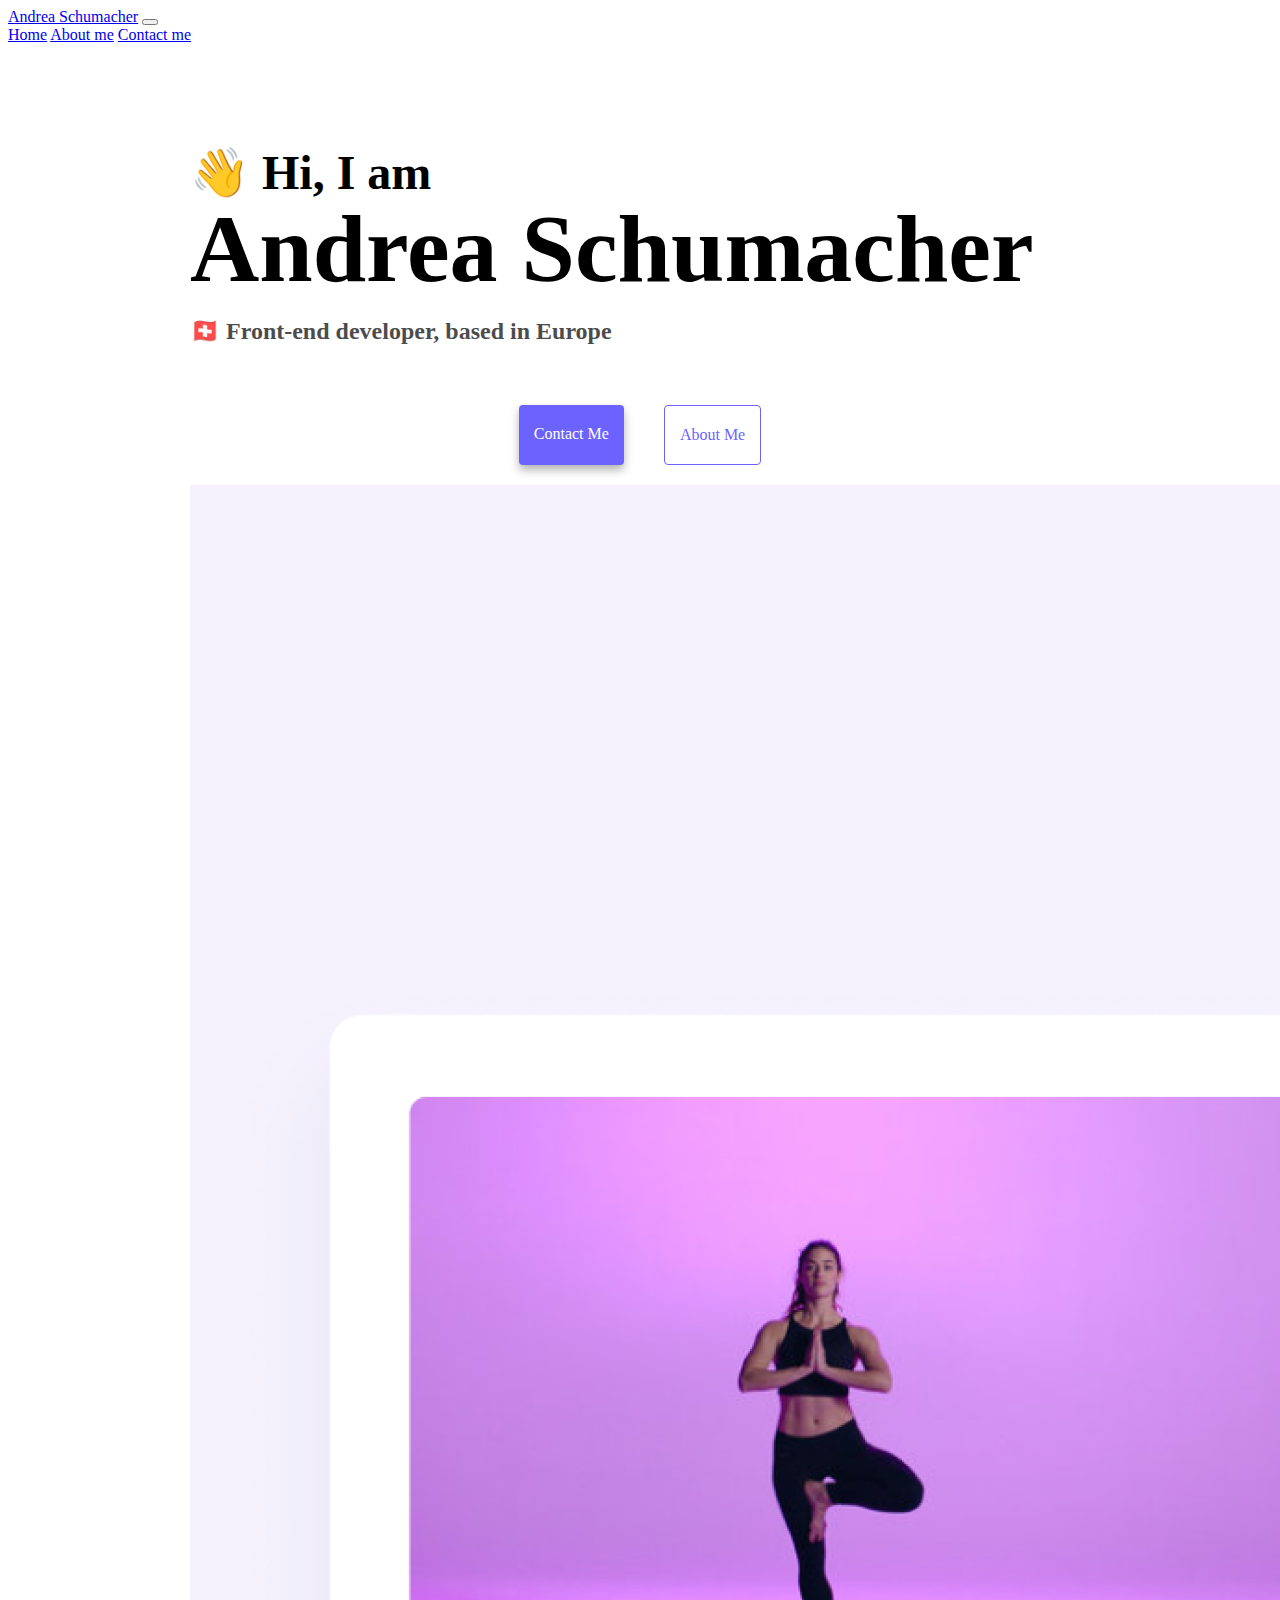
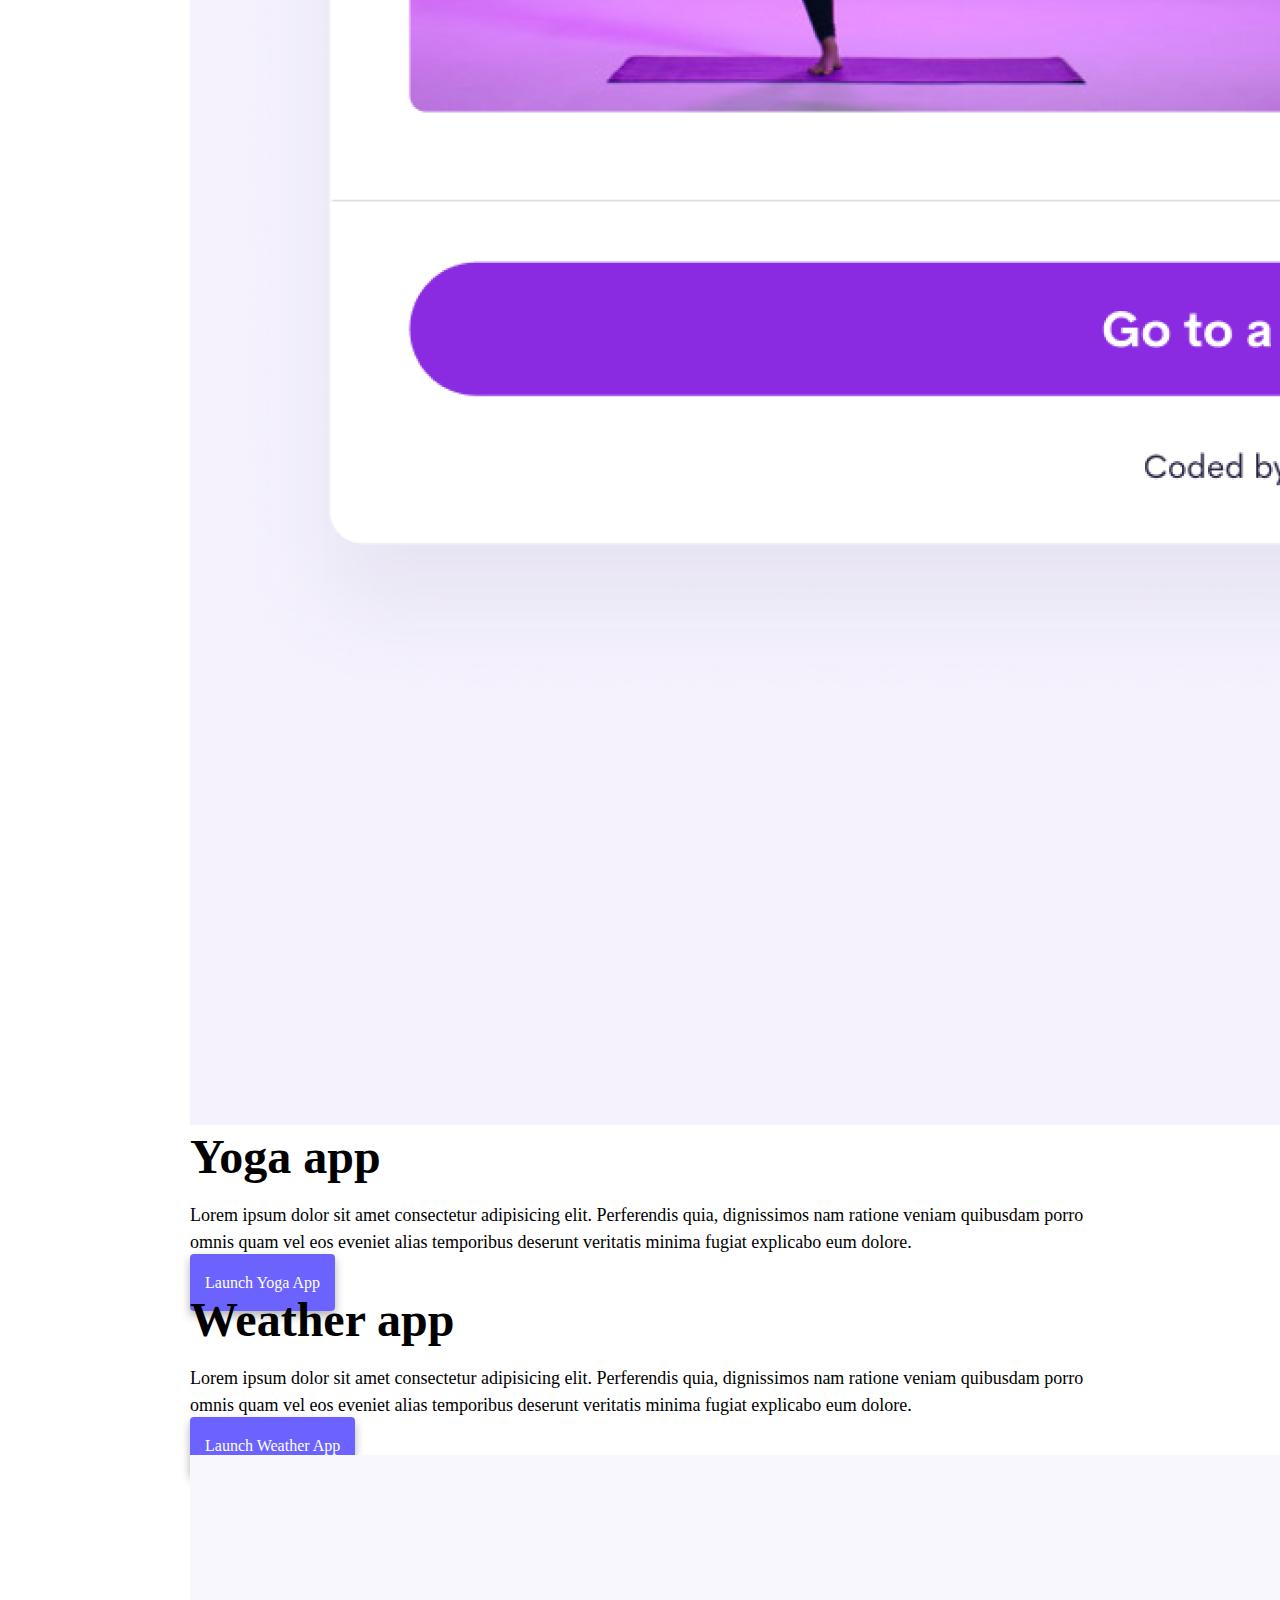
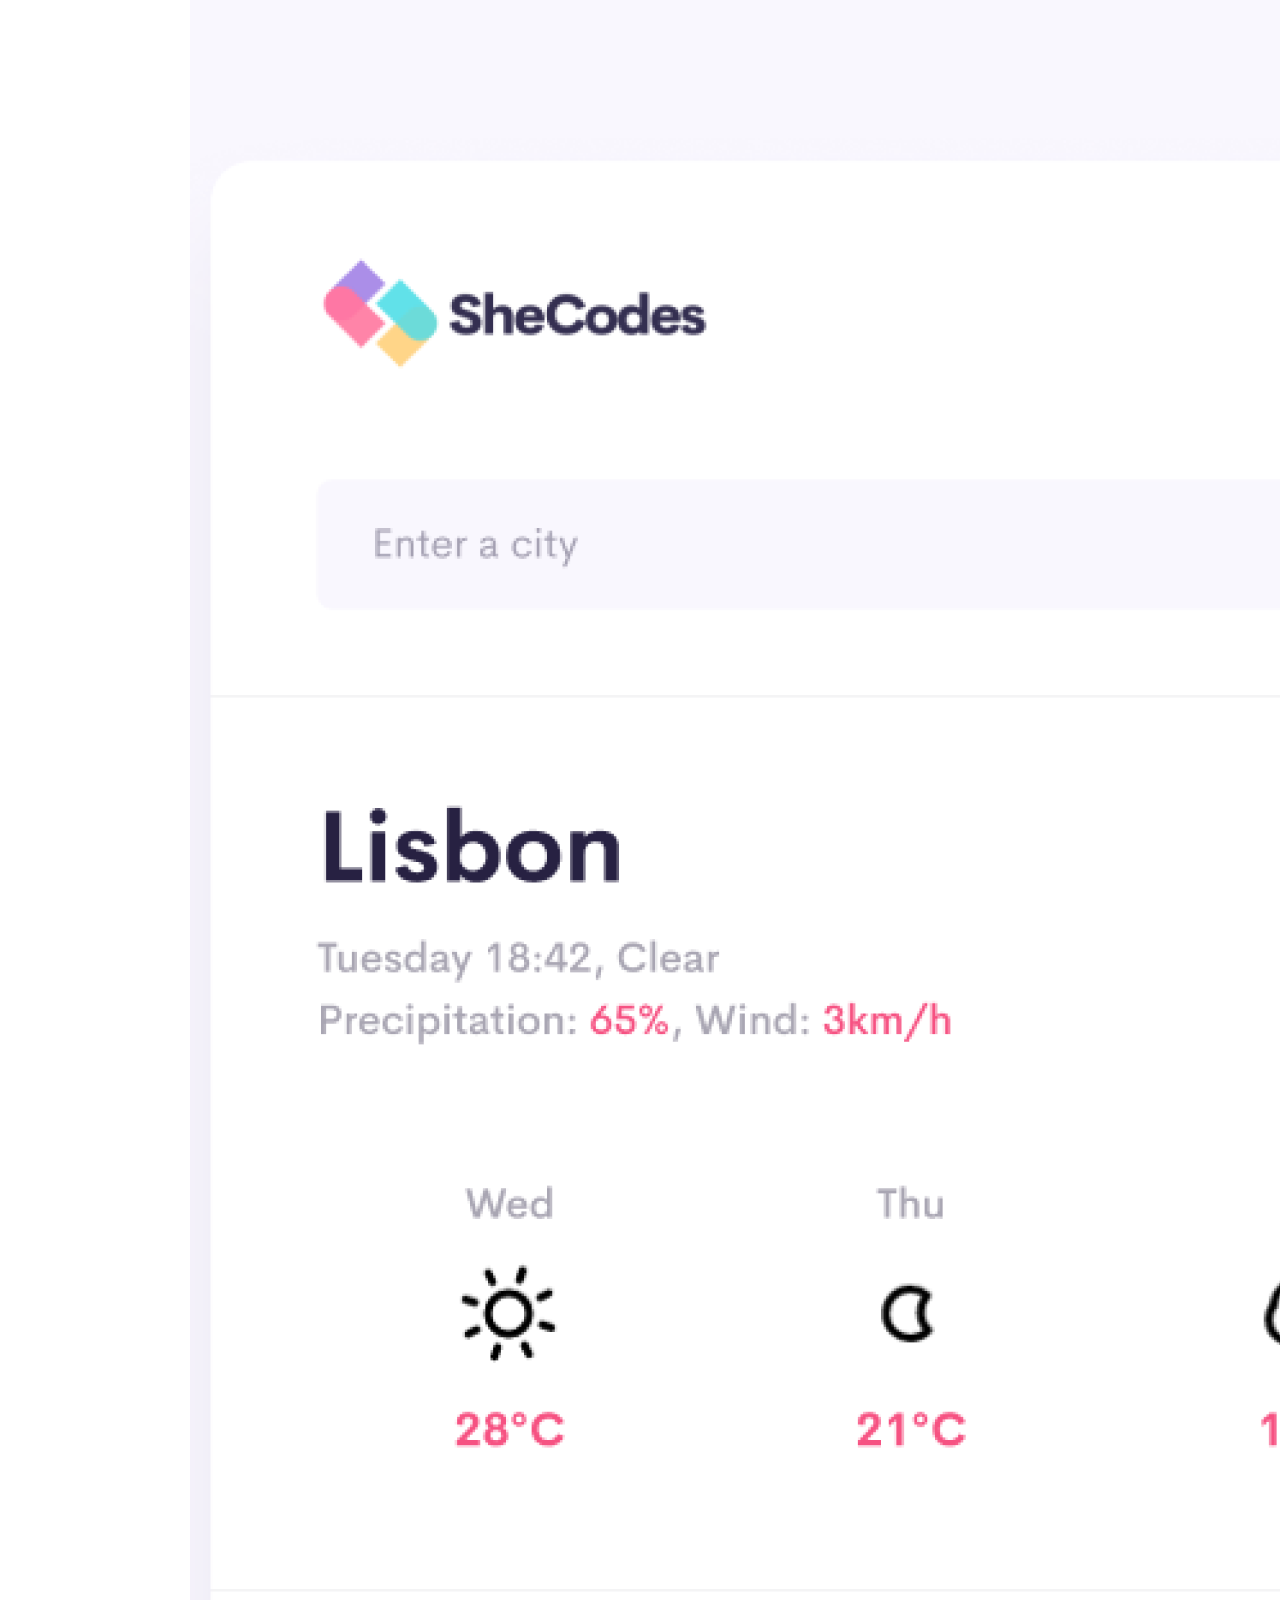
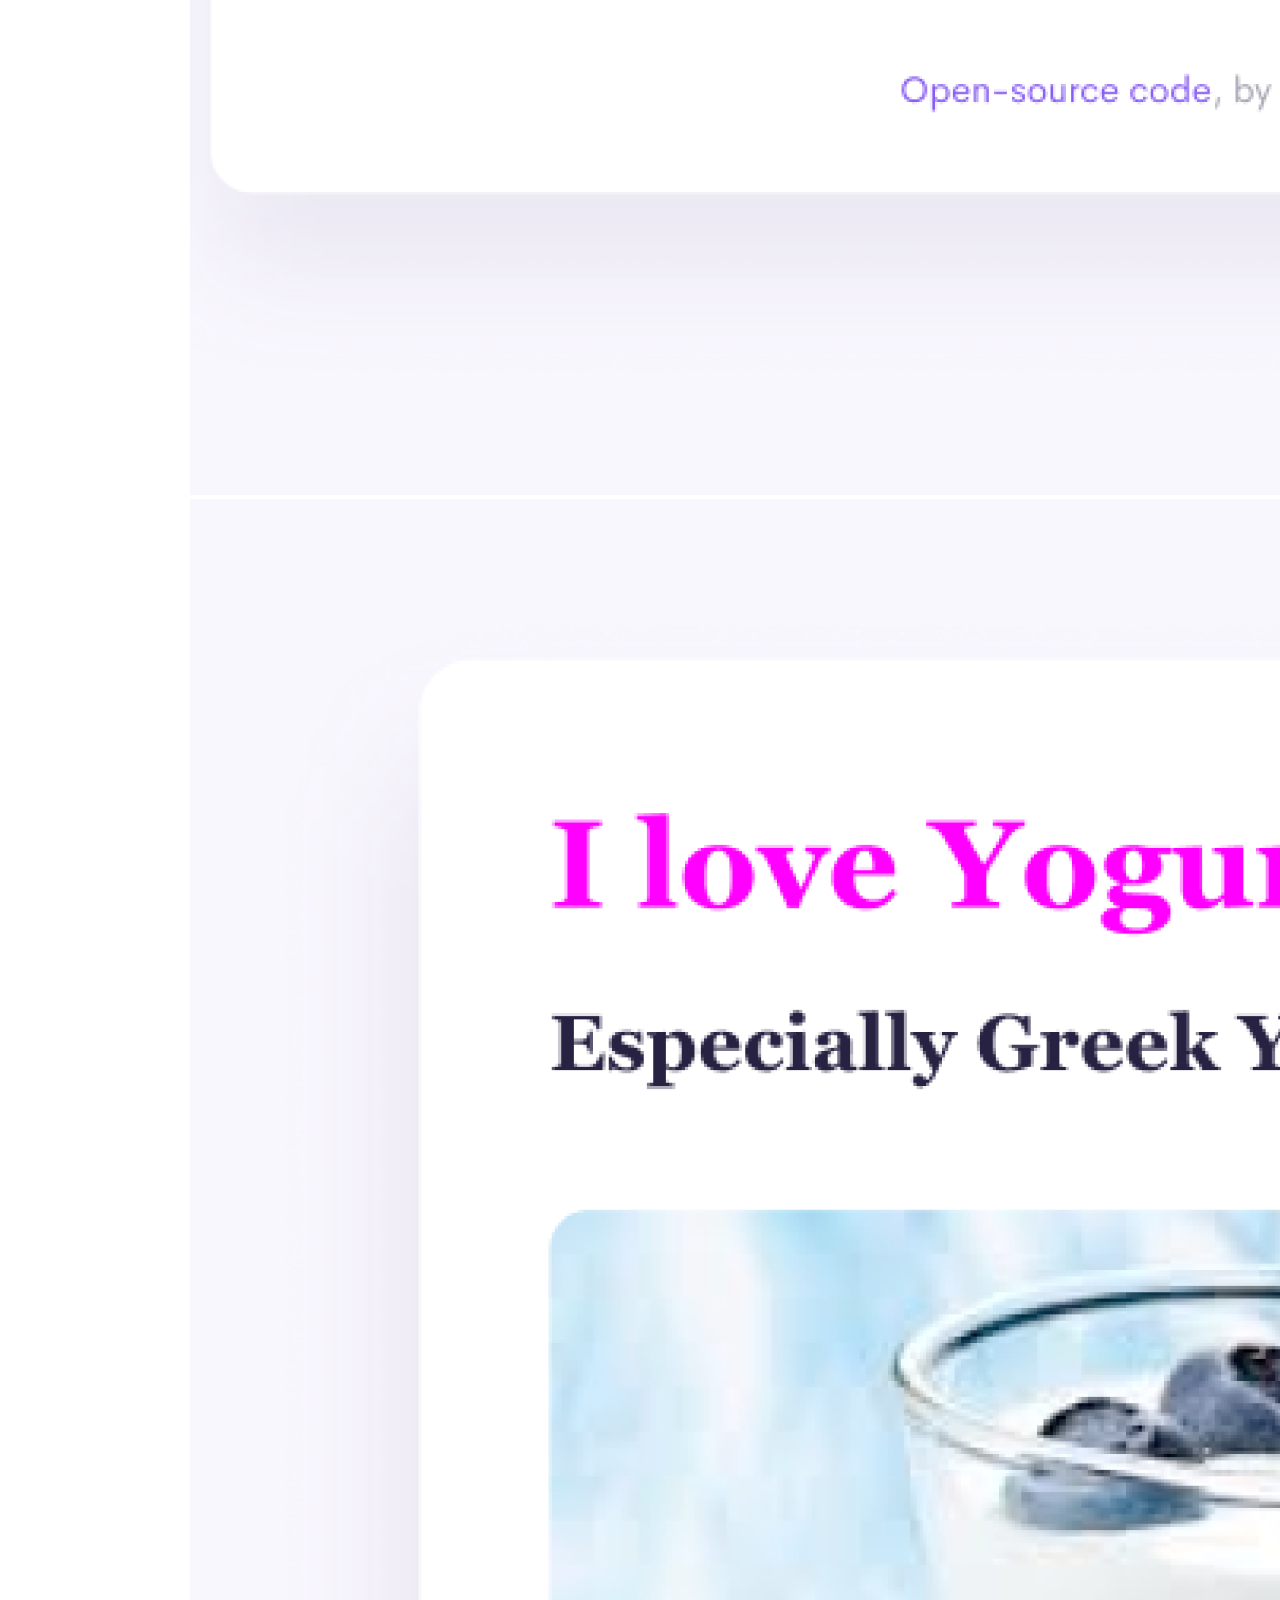
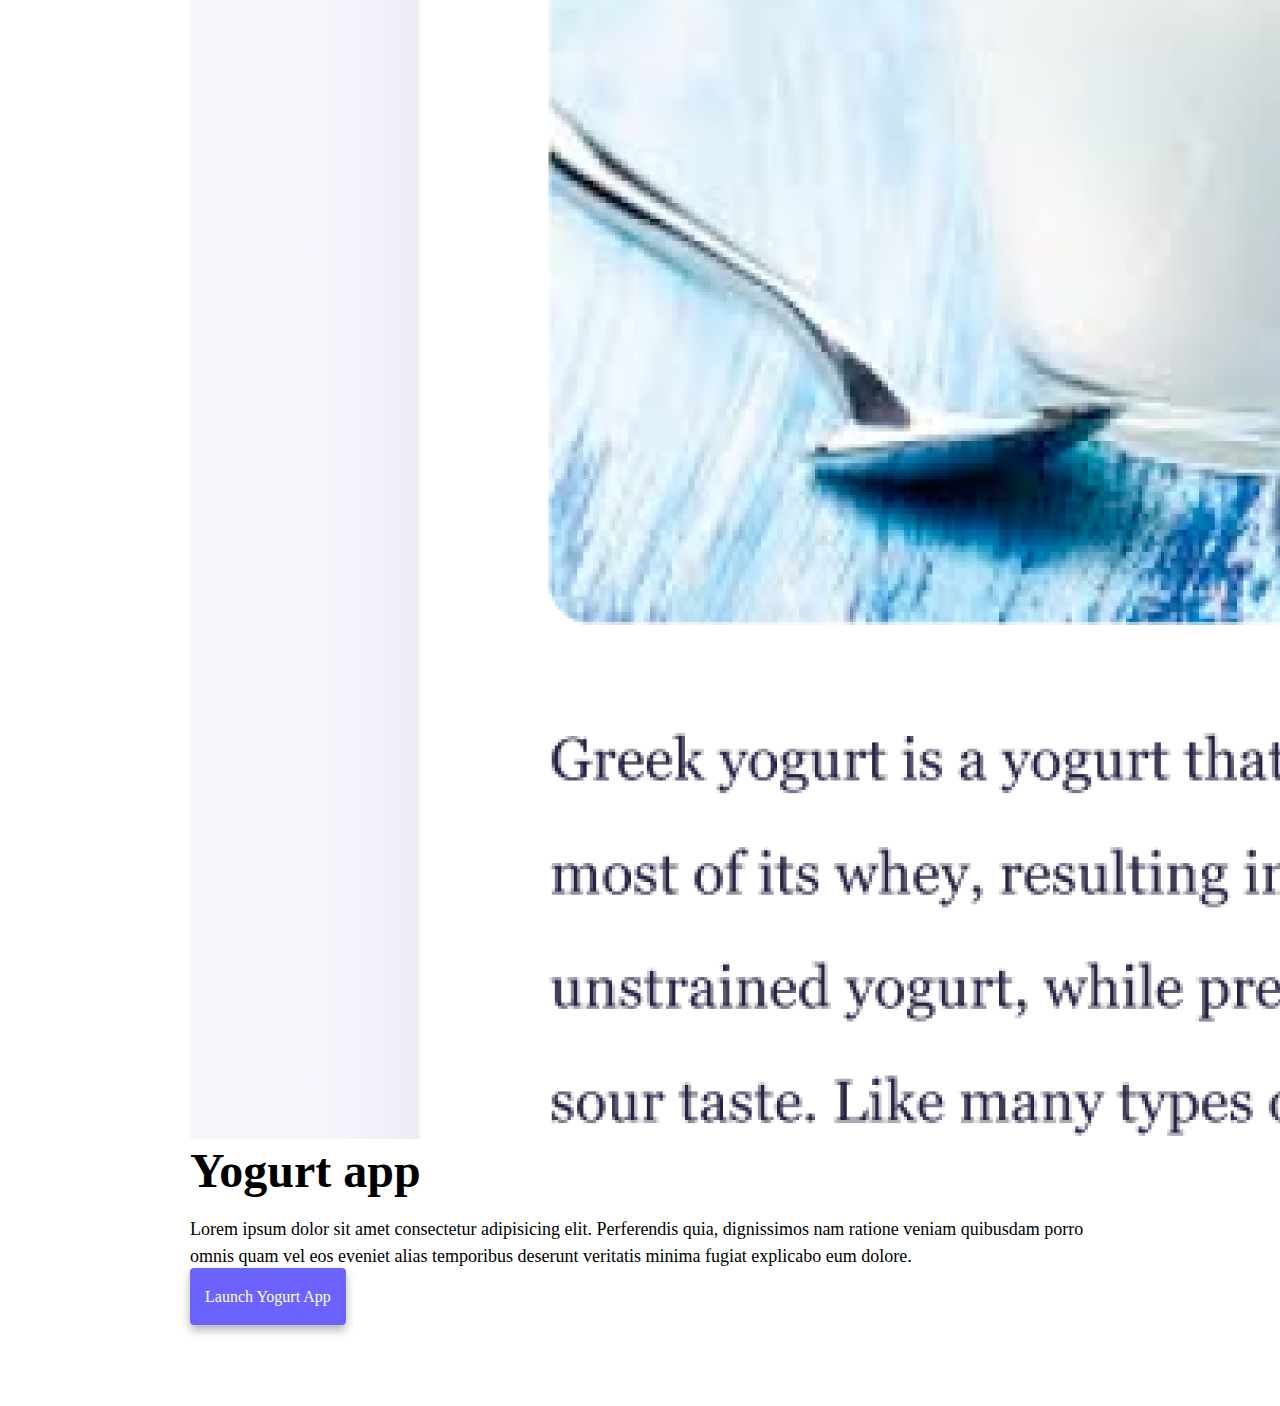
<file: index.html>
<!DOCTYPE html>
<html lang="en">

<head>
  <meta charset="UTF-8" />
  <meta http-equiv="X-UA-Compatible" content="IE=edge" />
  <meta name="viewport" content="width=device-width, initial-scale=1.0" />
  <meta name="description"
    content="Andrea Schumacher is a graphic designer and front-end developer based in Europe, check out her projects and contact her for job inquiries" />
  <title>REACT Week 3 Home – Andrea Schumacher</title>
  <link href="https://cdn.jsdelivr.net/npm/bootstrap@5.3.1/dist/css/bootstrap.min.css" rel="stylesheet"
    integrity="sha384-4bw+/aepP/YC94hEpVNVgiZdgIC5+VKNBQNGCHeKRQN+PtmoHDEXuppvnDJzQIu9" crossorigin="anonymous">
  <script src="https://cdn.jsdelivr.net/npm/bootstrap@5.3.1/dist/js/bootstrap.bundle.min.js"
    integrity="sha384-HwwvtgBNo3bZJJLYd8oVXjrBZt8cqVSpeBNS5n7C8IVInixGAoxmnlMuBnhbgrkm"
    crossorigin="anonymous"></script>
  <link href="/src/style.css" rel="stylesheet" type="text/css" />
  <link rel="icon"
    href="data:image/svg+xml,<svg xmlns=%22http://www.w3.org/2000/svg%22 viewBox=%220 0 100 100%22><text y=%22.9em%22 font-size=%2290%22>👩🏼‍💻</text></svg>">
</head>

<body>
  <nav class="navbar navbar-expand-lg bg-body-tertiary fixed-top">
    <div class="container">
      <a class="navbar-brand" href="/" title="Homepage">Andrea Schumacher</a>
      <button class="navbar-toggler" type="button" data-bs-toggle="collapse" data-bs-target="#navbarNavAltMarkup"
        aria-controls="navbarNavAltMarkup" aria-expanded="false" aria-label="Toggle navigation">
        <span class="navbar-toggler-icon"></span>
      </button>
      <div class="collapse navbar-collapse" id="navbarNavAltMarkup">
        <div class="navbar-nav">
          <a class="nav-link active" aria-current="page" href="/" title="Homepage">Home</a>
          <a class="nav-link" title="About Andrea Schumacher" href="/about.html">About me</a>
          <a class="nav-link" title="Contact Andrea Schumacher" href="/about.html#contact">Contact me</a>
        </div>
      </div>
    </div>
  </nav>
  <div class="container-content">
    <div class="top-section">
      <h2 class="text-center">👋 Hi, I am</h2>
      <h1 class="text-center" title="Portfolio Andrea Schumacher">Andrea Schumacher</h1>
      <h3 class="text-center">🇨🇭 Front-end developer, based in Europe</h3>
      <div class="navigation-links mb-5">
        <a href="/about.html#contact" class="contact-link" title="Contact Andrea Schumacher">Contact me</a>
        <a href="/about.html" class="about-link" title="About Andrea Schumacher">About me</a>
      </div>
    </div>
    <div class="second-section">
      <div class="row">
        <div class="col-sm-6">
          <img class="img-fluid rounded d-none d-sm-block" src="/images/yoga.png" alt="Yoga App">
        </div>
        <div class="col-sm-6">
          <h2 class="mb-3">Yoga app</h2>
          <p>Lorem ipsum dolor sit amet consectetur adipisicing elit. Perferendis quia, dignissimos nam ratione veniam
            quibusdam
            porro omnis quam vel eos eveniet alias temporibus deserunt veritatis minima fugiat explicabo eum dolore.</p>
          <div class="mt-5 mb-5">
            <a class="link-to-apps" title="Yoga App Website" href="#">Launch Yoga App</a>
          </div>
        </div>
      </div>
      <div class="row mt-5">
        <div class="col-sm-6">
          <h2 class="mb-3">Weather app</h2>
          <p>Lorem ipsum dolor sit amet consectetur adipisicing elit. Perferendis quia, dignissimos nam ratione veniam
            quibusdam
            porro omnis quam vel eos eveniet alias temporibus deserunt veritatis minima fugiat explicabo eum dolore.</p>
          <div class="mt-5 mb-5">
            <a class="link-to-apps" title="Weather App Website" href="#">Launch Weather App</a>
          </div>
        </div>
        <div class="col-sm-6">
          <img class="img-fluid rounded d-none d-sm-block" src="/images/weather.png" alt="Weather App">
        </div>
      </div>
      <div class="row mt-5">
        <div class="col-sm-6">
          <img class="img-fluid rounded d-none d-sm-block" src="/images/yogurt.png" alt="Yogurt App">
        </div>
        <div class="col-sm-6">
          <h2 class="mb-3">Yogurt app</h2>
          <p>Lorem ipsum dolor sit amet consectetur adipisicing elit. Perferendis quia, dignissimos nam ratione veniam
            quibusdam
            porro omnis quam vel eos eveniet alias temporibus deserunt veritatis minima fugiat explicabo eum dolore.</p>
          <div class="mt-5">
            <a class="link-to-apps" title="Yogurt App Website" href="#">Launch Yogurt App</a>
          </div>
        </div>
      </div>
    </div>
  </div>

</body>

</html>
</file>
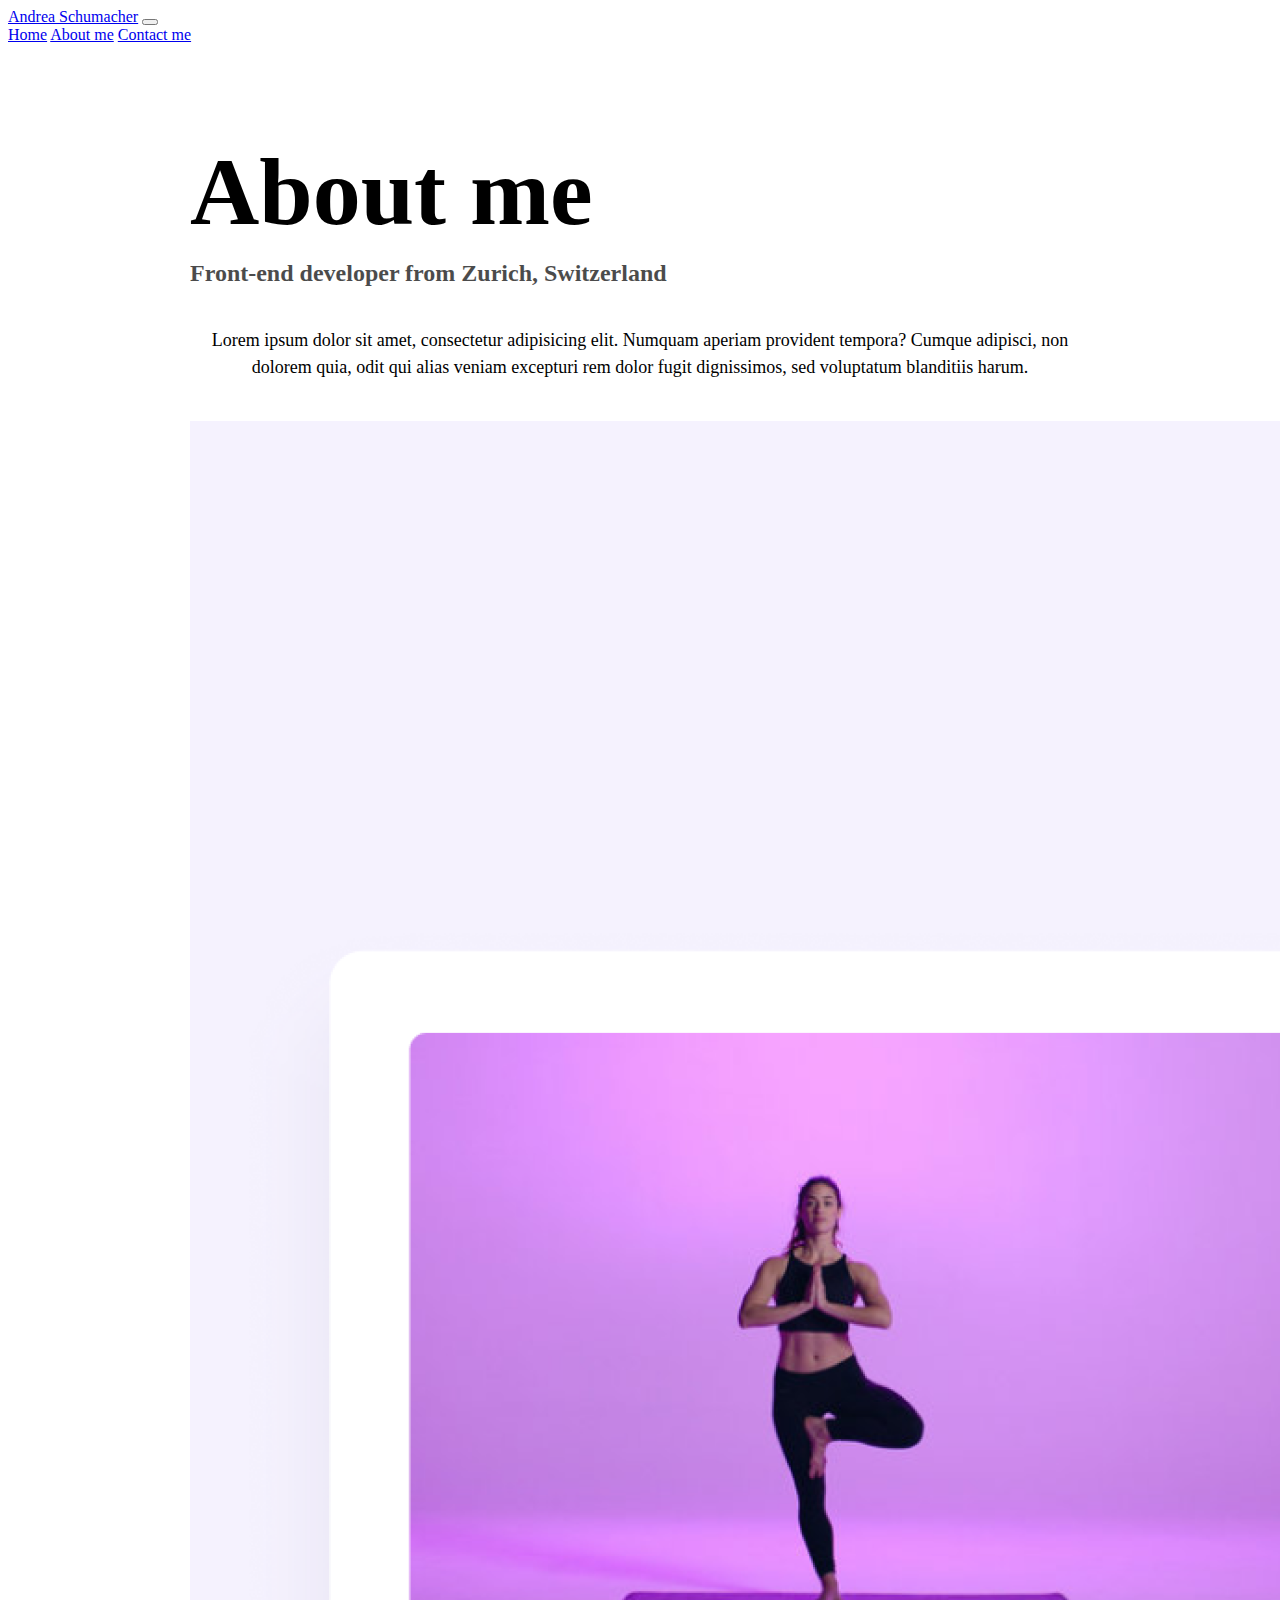
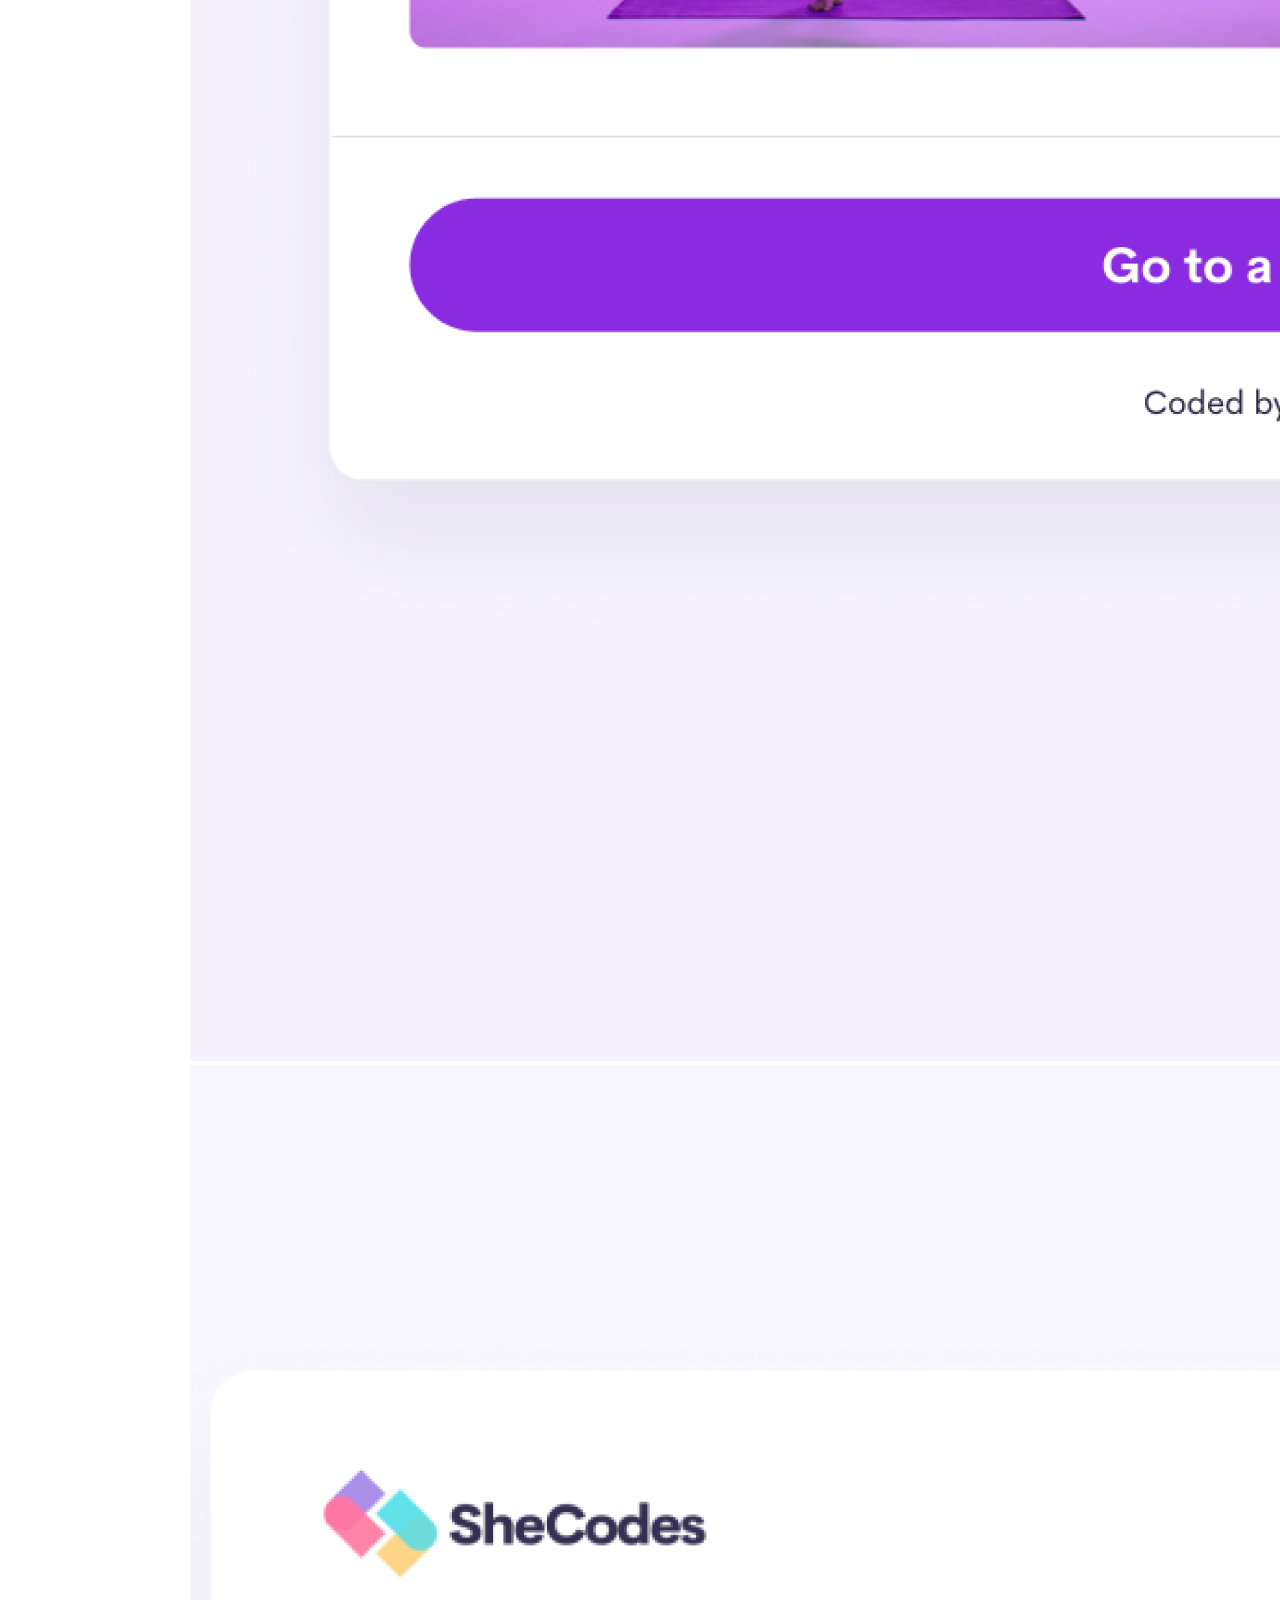
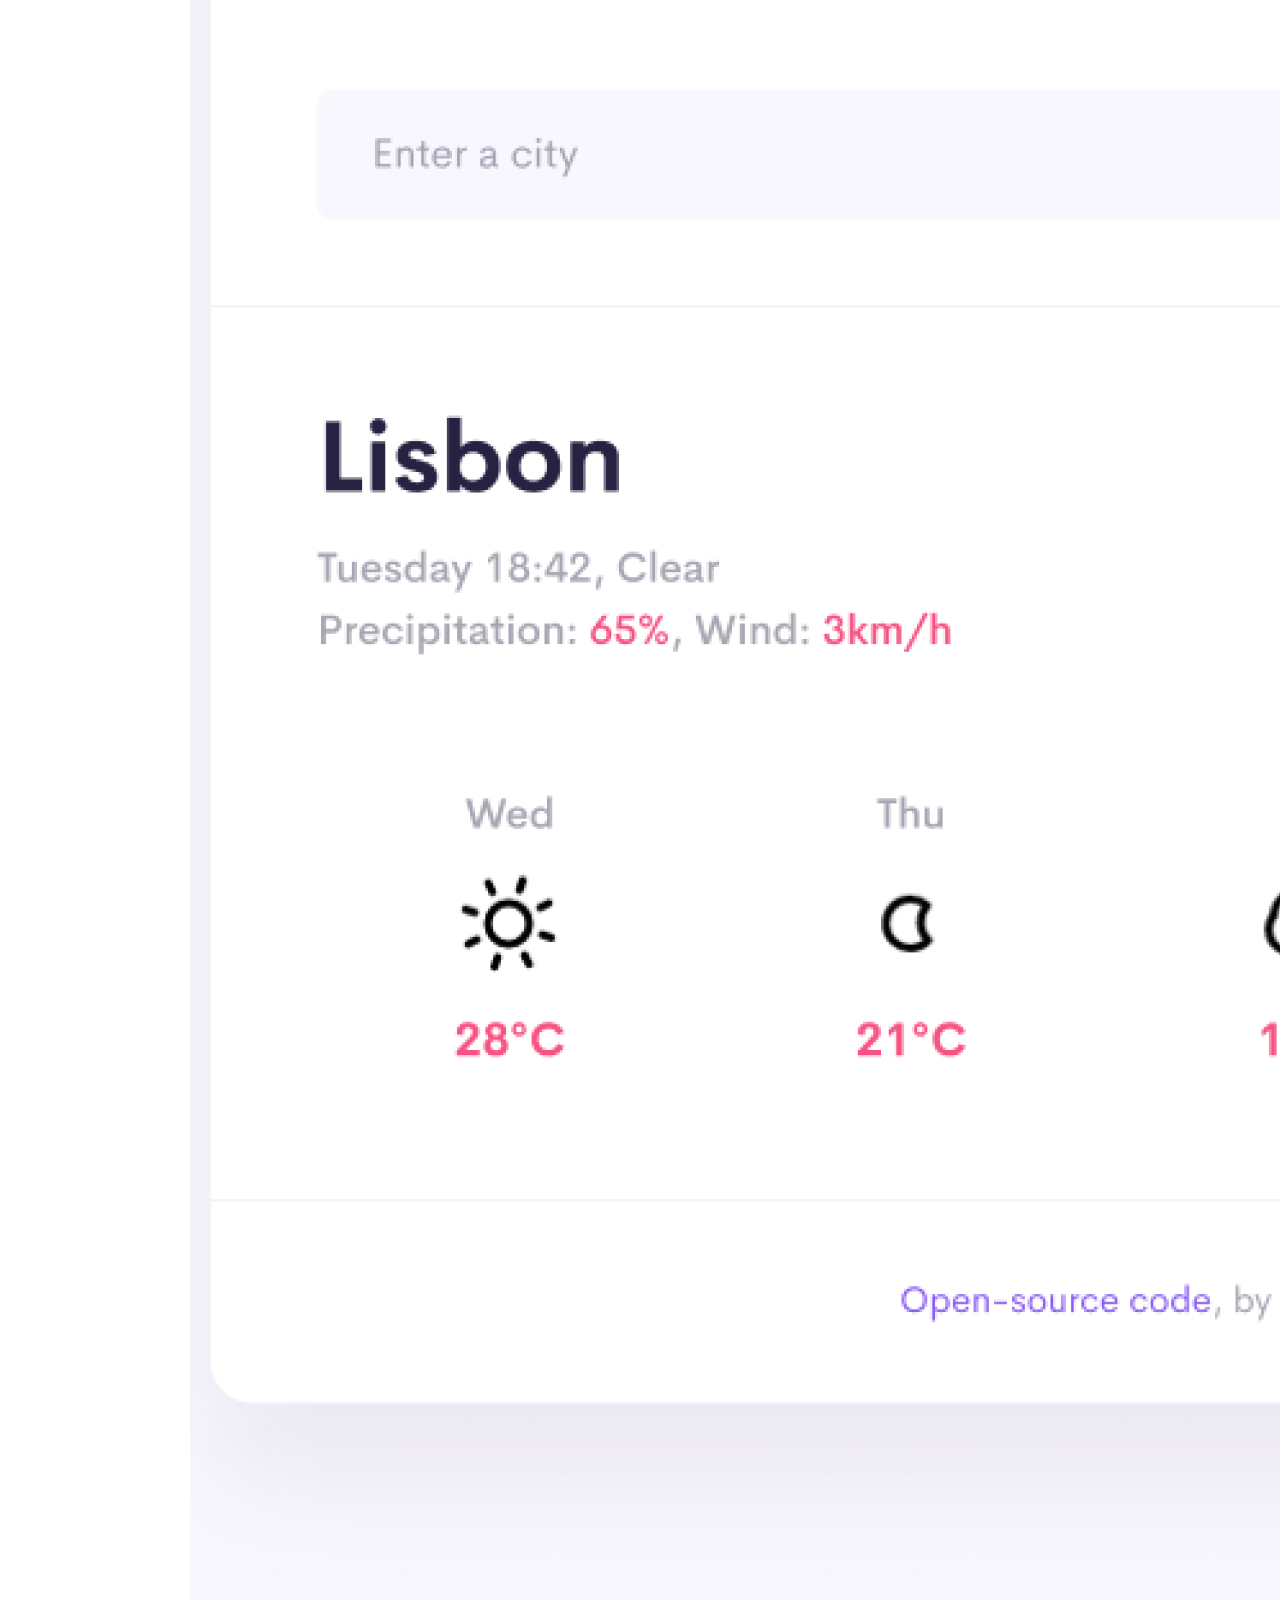
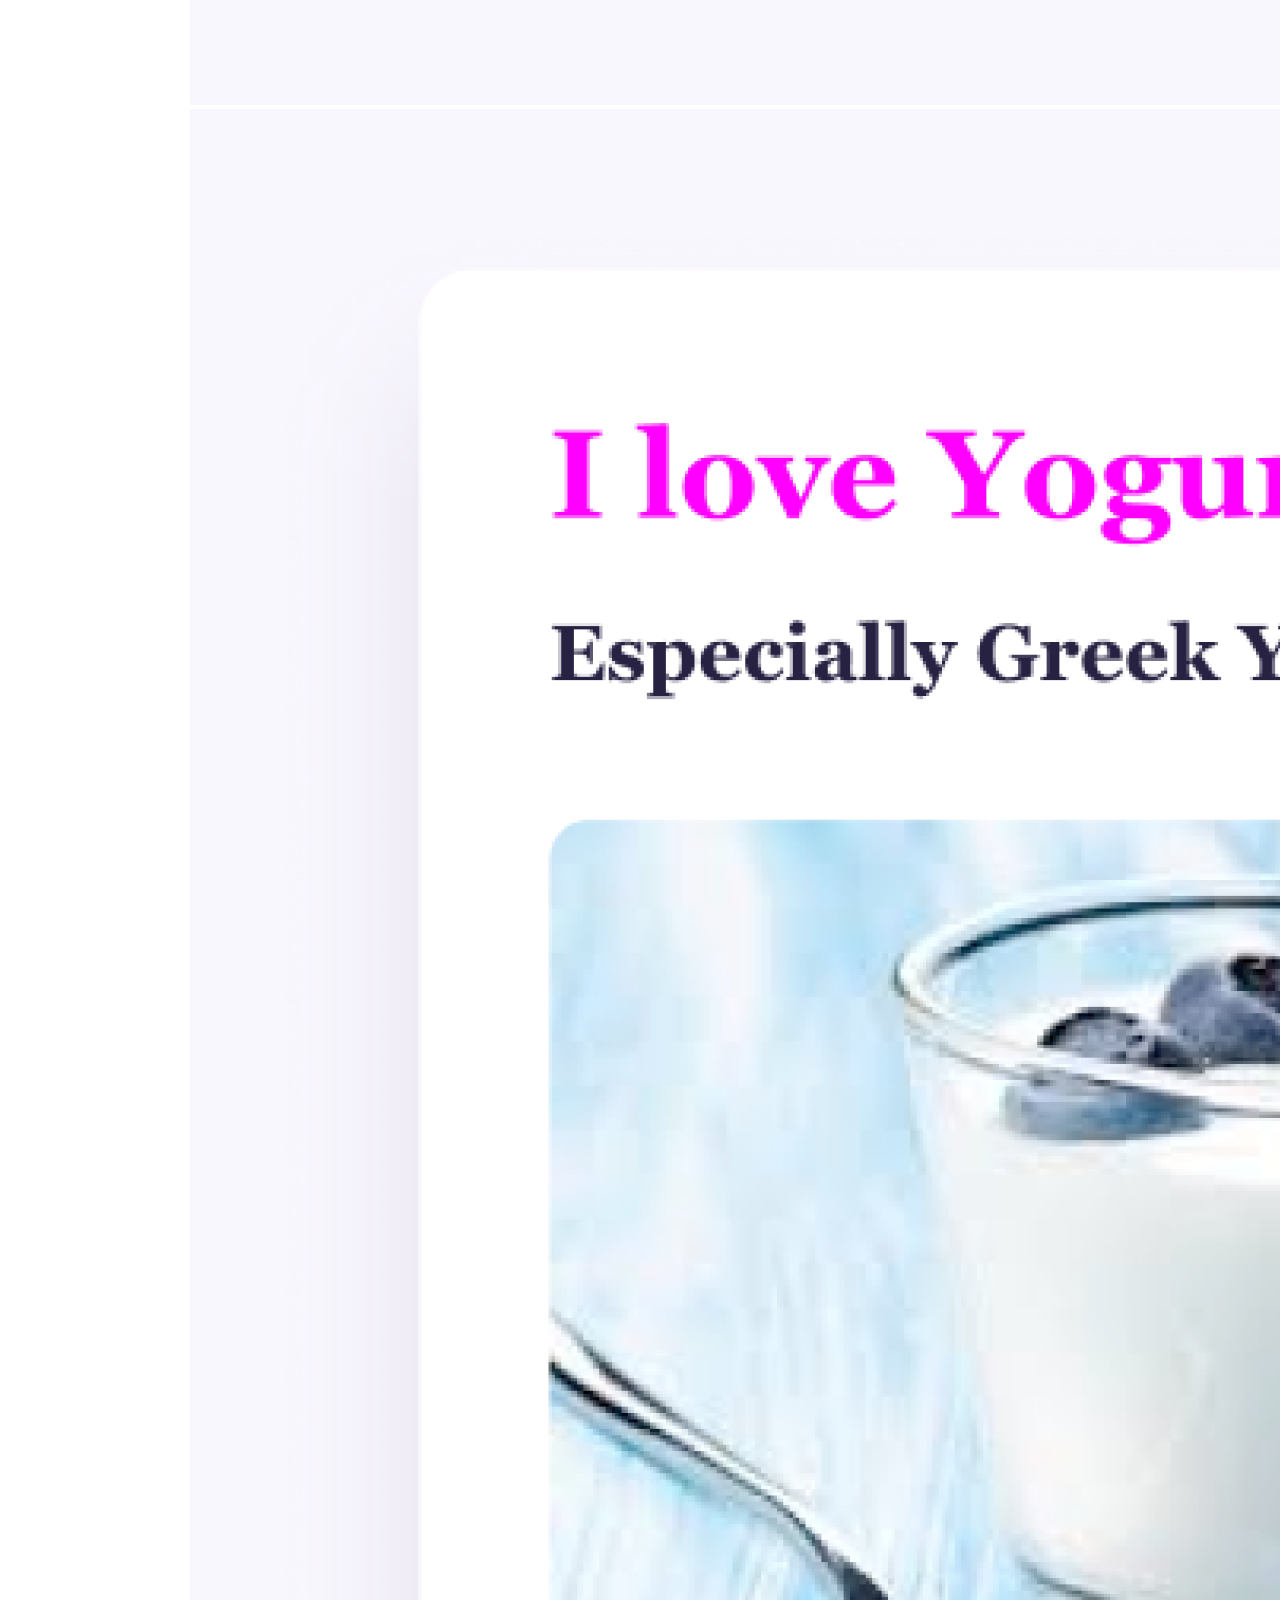
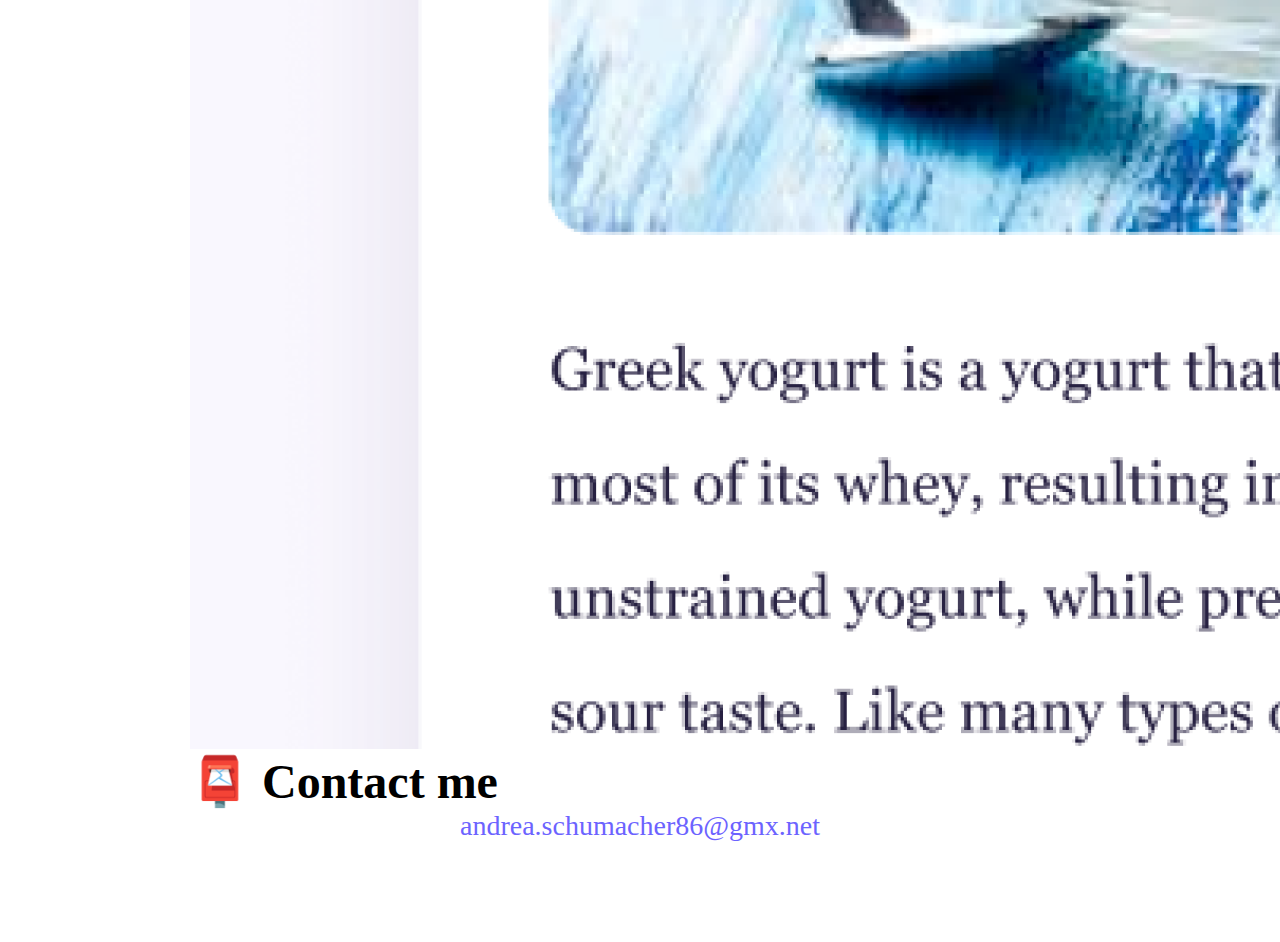
<file: about.html>
<!DOCTYPE html>
<html lang="en">

<head>
  <meta charset="UTF-8" />
  <meta http-equiv="X-UA-Compatible" content="IE=edge" />
  <meta name="viewport" content="width=device-width, initial-scale=1.0" />
  <meta name="description"
    content="About Andrea Schumacher, a graphic designer and front-end developer based in Europe" />
  <title>REACT Week 3 About me – Andrea Schumacher</title>
  <link href="https://cdn.jsdelivr.net/npm/bootstrap@5.3.1/dist/css/bootstrap.min.css" rel="stylesheet"
    integrity="sha384-4bw+/aepP/YC94hEpVNVgiZdgIC5+VKNBQNGCHeKRQN+PtmoHDEXuppvnDJzQIu9" crossorigin="anonymous">
  <script src="https://cdn.jsdelivr.net/npm/bootstrap@5.3.1/dist/js/bootstrap.bundle.min.js"
    integrity="sha384-HwwvtgBNo3bZJJLYd8oVXjrBZt8cqVSpeBNS5n7C8IVInixGAoxmnlMuBnhbgrkm"
    crossorigin="anonymous"></script>
  <link href="/src/style.css" rel="stylesheet" type="text/css" />
  <link rel="icon"
    href="data:image/svg+xml,<svg xmlns=%22http://www.w3.org/2000/svg%22 viewBox=%220 0 100 100%22><text y=%22.9em%22 font-size=%2290%22>🧜🏻‍♀️</text></svg>">
</head>

<body>
  <nav class="navbar navbar-expand-lg bg-body-tertiary fixed-top">
    <div class="container">
      <a class="navbar-brand" href="/" title="homepage">Andrea Schumacher</a>
      <button class="navbar-toggler" type="button" data-bs-toggle="collapse" data-bs-target="#navbarNavAltMarkup"
        aria-controls="navbarNavAltMarkup" aria-expanded="false" aria-label="Toggle navigation">
        <span class="navbar-toggler-icon"></span>
      </button>
      <div class="collapse navbar-collapse" id="navbarNavAltMarkup">
        <div class="navbar-nav">
          <a class="nav-link" href="/" title="Homepage">Home</a>
          <a class="nav-link active" aria-current="page" href="/about.html" title="About Andrea Schumacher">About me</a>
          <a class="nav-link" href="/about.html#contact" title="Contact Andrea Schumacher">Contact me</a>
        </div>
      </div>
    </div>
  </nav>
  <div class="container-content">
    <h1 class="text-center">About me</h1>
    <h3 class="text-center">Front-end developer from Zurich, Switzerland</h3>
    <div class="about-paragraphs">
      <p>
        Lorem ipsum dolor sit amet, consectetur adipisicing elit. Numquam aperiam provident tempora? Cumque adipisci,
        non
        dolorem quia, odit qui alias veniam excepturi rem dolor fugit dignissimos, sed voluptatum blanditiis harum.
    </div>
    <div class="pictures"></div>
    <div class="row">
      <div class="col-sm-4">
        <img class="img-fluid p-2 shadow rounded" src="/images/yoga.png" alt="Yoga App">
      </div>
      <div class="col-sm-4">
        <img class="img-fluid p-2 shadow rounded" src="/images/weather.png" alt="Weather App">
      </div>
      <div class="col-sm-4">
        <img class="img-fluid p-2 shadow rounded" src="/images/yogurt.png" alt="Yogurt App">
      </div>
    </div>
    <div id="contact" class="mt-5 text-center">
      <h2>📮 Contact me</h2>
      <a href="mailto:andrea.schumacher86@gmx.net" class="email-link" title="Email Andrea Schumacher">
        andrea.schumacher86@gmx.net </a>
    </div>
  </div>
</body>

</html>
</file>
<file: src/style.css>
:root {
  --primary-color: #6c63ff;
  --secondary-color: #f5f2fe;
  --box-shadow: 0 5px 10px rgba(0, 0, 0, 0.3);
}

h1,
h2,
h3 {
  margin: 0;
}

h1 {
  font-size: 96px;
  line-height: 1;
  margin-bottom: 20px;
}

h2 {
  font-size: 48px;
}

h3 {
  font-size: 24px;
  opacity: 0.7;
}

p {
  font-size: 18px;
  line-height: 1.5;
}

.container-content {
  margin: 100px auto;
  max-width: 900px;
  padding: 0 30px;
}

.navigation-links {
  display: flex;
  margin-top: 40px;
  justify-content: center;
}

.navigation-links a {
  margin: 20px;
  border-radius: 4px;
  padding: 20px 15px;
  text-decoration: none;
  text-transform: capitalize;
}

.contact-link {
  background: var(--primary-color);
  box-shadow: var(--box-shadow);
  color: white;
}

.about-link {
  color: var(--primary-color);
  border: 1px solid var(--primary-color);
}

.homepage-link {
  color: var(--primary-color);
  text-align: center;
  display: block;
}

.about-paragraphs {
  display: flex;
  margin: 30px 0;
}

.about-paragraphs p {
  margin: 10px;
  text-align: center;
}

.email-link {
  display: flex;
  justify-content: center;
  color: var(--primary-color);
  font-size: 28px;
  text-decoration: none;
}

.email-link:hover {
  text-decoration: underline;
}

.link-to-apps {
  border-radius: 4px;
  padding: 20px 15px;
  text-decoration: none;
  text-transform: capitalize;
  background: var(--primary-color);
  box-shadow: var(--box-shadow);
  color: white;
}

@media (max-width: 576px) {
  h1 {
    font-size: 46px;
    line-height: 1.1;
  }
  h2 {
    text-align: center;
    font-size: 21px;
  }
  h3 {
    font-size: 18px;
  }
  p {
    text-align: center;
    font-size: 14px;
  }

  .container-content {
    max-width: 500px;
  }

  .link-to-apps {
    display: block;
    text-align: center;
    margin: 0 80px;
  }

  .email-link {
    font-size: 16px;
  }

  .col-sm-4 {
    margin-bottom: 20px;
  }
  .mt-5 {
    margin-top: 20px !important;
  }

  .mb-5 {
    margin-bottom: 30px !important;
  }
}
</file>
